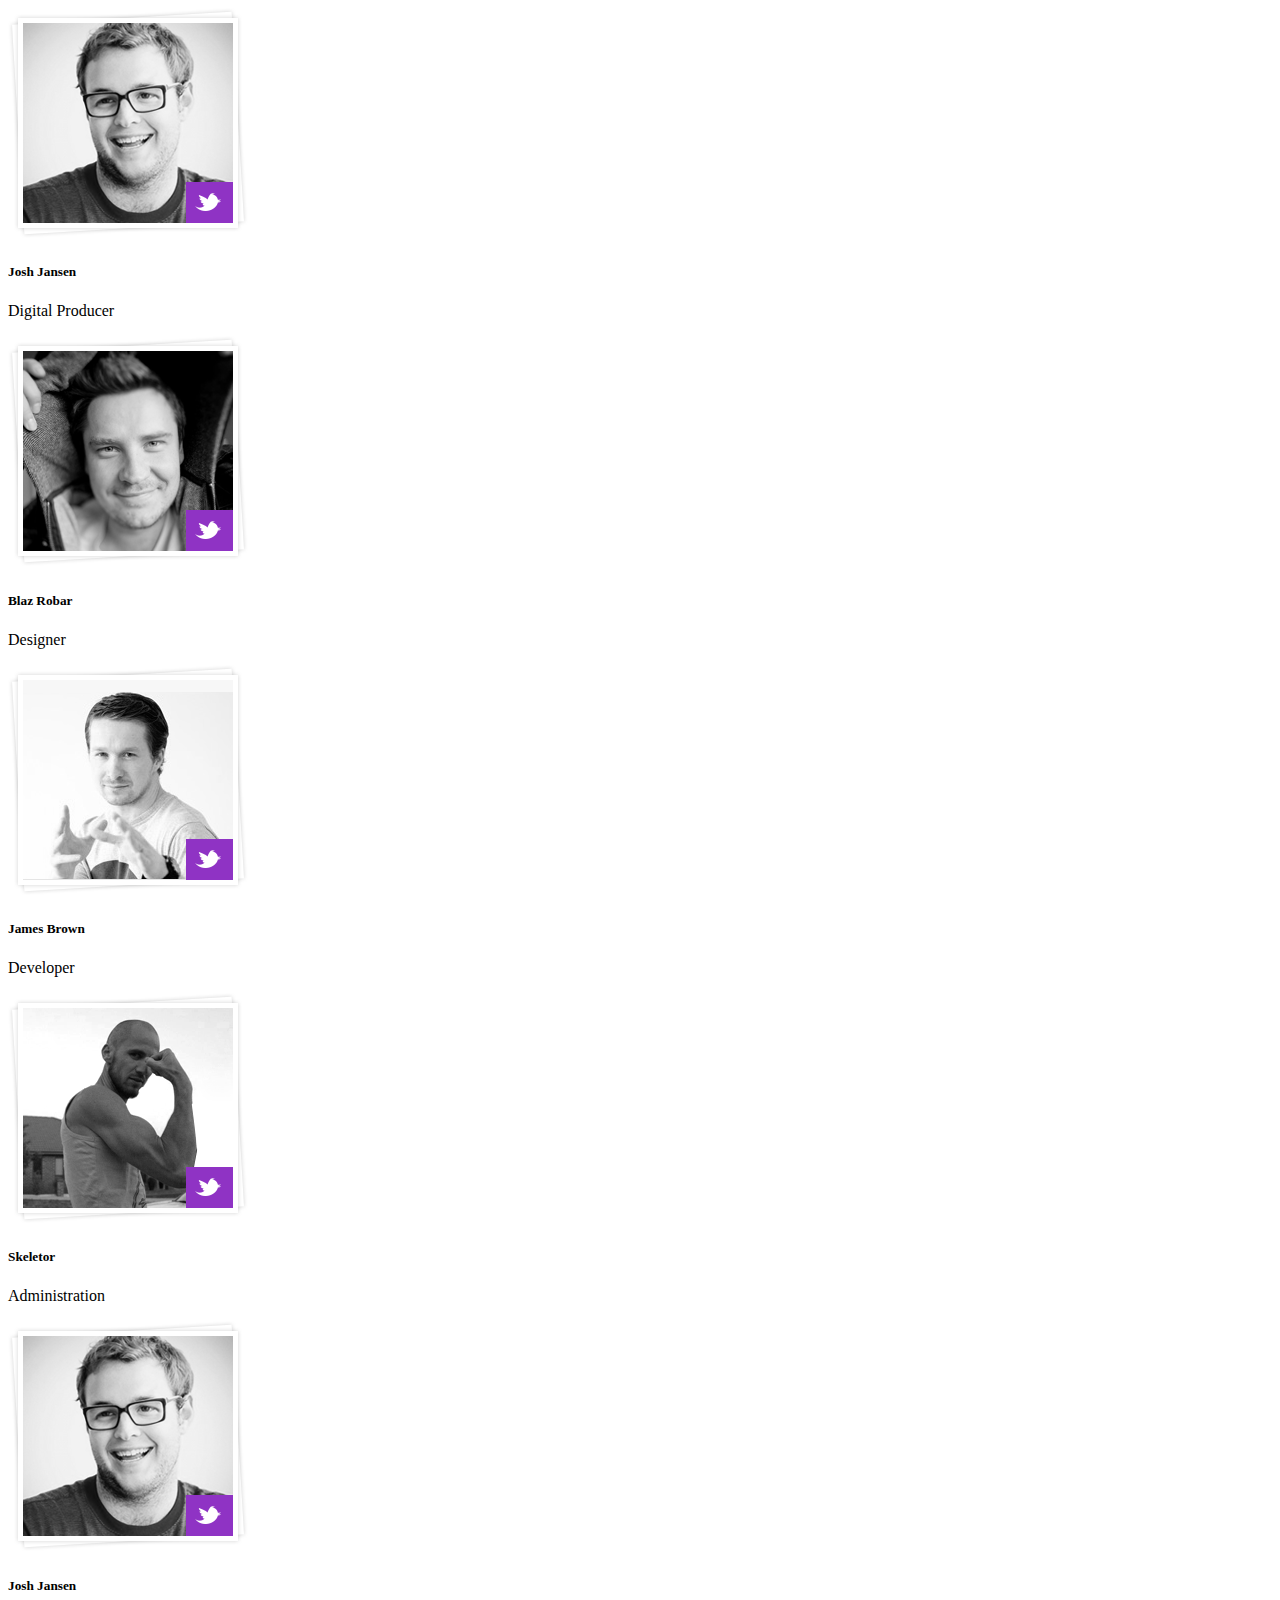
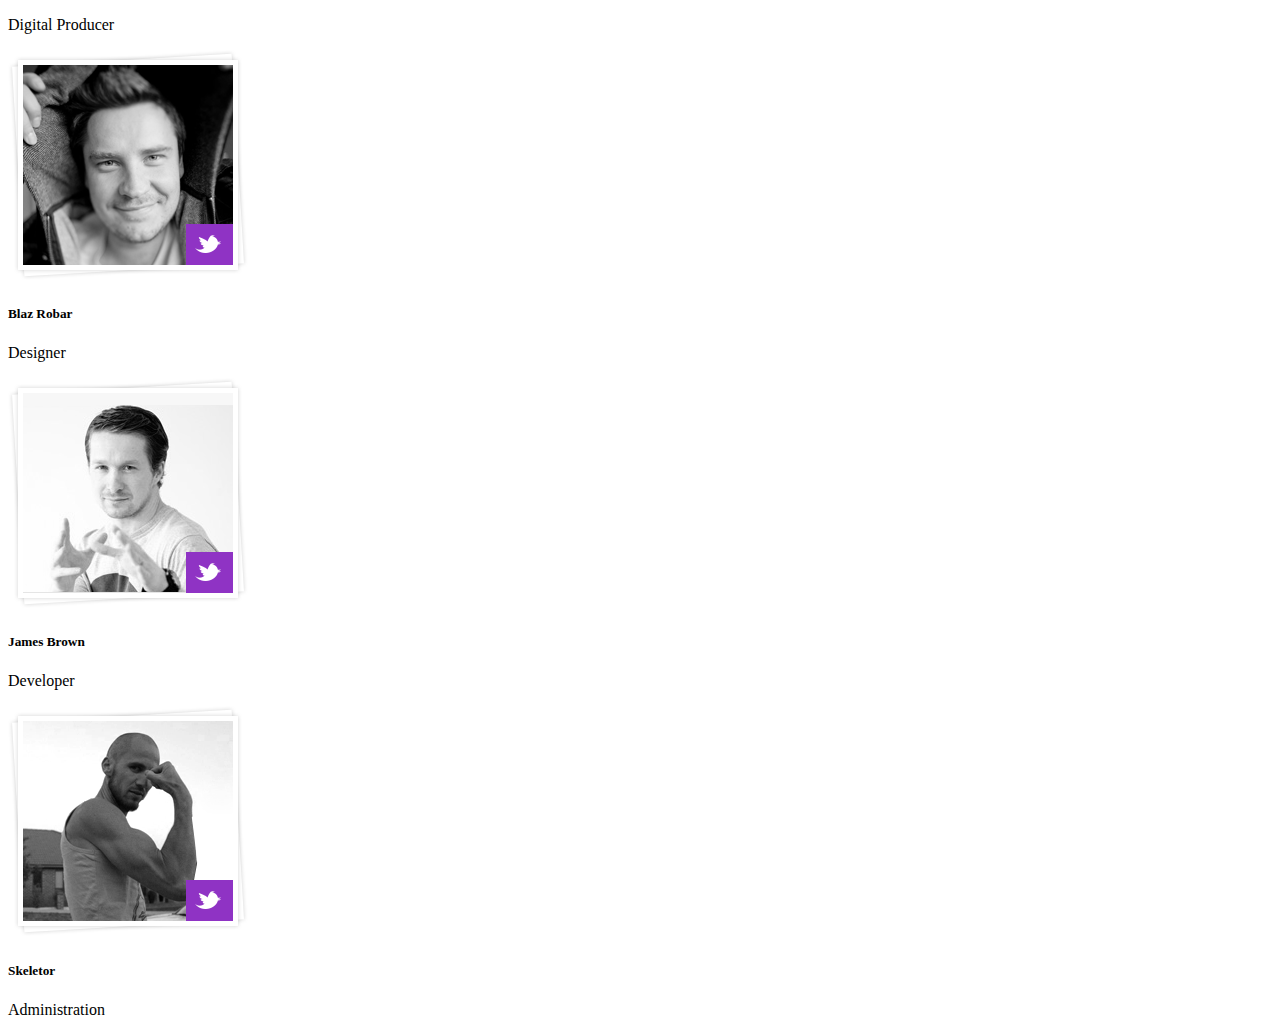
<file: index2.html>
<!DOCTYPE html>
<html lang="en">

<head>
  <meta charset="UTF-8">
  <meta name="viewport" content="width=device-width, initial-scale=1.0">
  <title>Travler</title>

  <link rel="stylesheet" type="text/css" href="slick/slick.css" />
  <link rel="stylesheet" type="text/css" href="slick/slick-theme.css" />

<body>
  <div class="container pt-5">
    <!-- mod-slider -->
    <div class=" responsive">

      <div class=" card bg-transparent border-0" style="width: 18rem;">
        <img src="images/01.png" class="card-img-top" alt="Image 01">
        <div class="card-body">
          <h5 class="card-title mb-1">Josh Jansen</h5>
          <p class="card-text">Digital Producer</p>
        </div>
      </div>
      <div class=" card bg-transparent border-0" style="width: 18rem;">
        <img src="images/02.png" class="card-img-top" alt="Image 02">
        <div class="card-body">
          <h5 class="card-title mb-1">Blaz Robar</h5>
          <p class="card-text">Designer</p>
        </div>
      </div>
      <div class=" card bg-transparent border-0" style="width: 18rem;">
        <img src="images/03.png" class="card-img-top" alt="Image 03">
        <div class="card-body">
          <h5 class="card-title mb-1">James Brown</h5>
          <p class="card-text">Developer</p>
        </div>
      </div>
      <div class=" card bg-transparent border-0" style="width: 18rem;">
        <img src="images/04.png" class="card-img-top" alt="Image 04">
        <div class="card-body">
          <h5 class="card-title mb-1">Skeletor</h5>
          <p class="card-text">Administration</p>
        </div>
      </div>
      <div class=" card bg-transparent border-0" style="width: 18rem;">
        <img src="images/01.png" class="card-img-top" alt="Image 01">
        <div class="card-body">
          <h5 class="card-title mb-1">Josh Jansen</h5>
          <p class="card-text">Digital Producer</p>
        </div>
      </div>
      <div class=" card bg-transparent border-0" style="width: 18rem;">
        <img src="images/02.png" class="card-img-top" alt="Image 02">
        <div class="card-body">
          <h5 class="card-title mb-1">Blaz Robar</h5>
          <p class="card-text">Designer</p>
        </div>
      </div>
      <div class=" card bg-transparent border-0" style="width: 18rem;">
        <img src="images/03.png" class="card-img-top" alt="Image 03">
        <div class="card-body">
          <h5 class="card-title mb-1">James Brown</h5>
          <p class="card-text">Developer</p>
        </div>
      </div>
      <div class=" card bg-transparent border-0" style="width: 18rem;">
        <img src="images/04.png" class="card-img-top" alt="Image 04">
        <div class="card-body">
          <h5 class="card-title mb-1">Skeletor</h5>
          <p class="card-text">Administration</p>
        </div>
      </div>

    </div>
  </div>



  <!-- <script type="text/javascript"> -->
  <script>
    $('.responsive').slick({
      dots: true,
      infinite: false,
      speed: 300,
      slidesToShow: 4,
      slidesToScroll: 4,
      responsive: [{
          breakpoint: 1024,
          settings: {
            slidesToShow: 3,
            slidesToScroll: 3,
            infinite: true,
            dots: true
          }
        },
        {
          breakpoint: 600,
          settings: {
            slidesToShow: 2,
            slidesToScroll: 2
          }
        },
        {
          breakpoint: 480,
          settings: {
            slidesToShow: 1,
            slidesToScroll: 1
          }
        }
        // You can unslick at a given breakpoint now by adding:
        // settings: "unslick"
        // instead of a settings object
      ]
    })
  </script>
</body>

</html>
</file>
